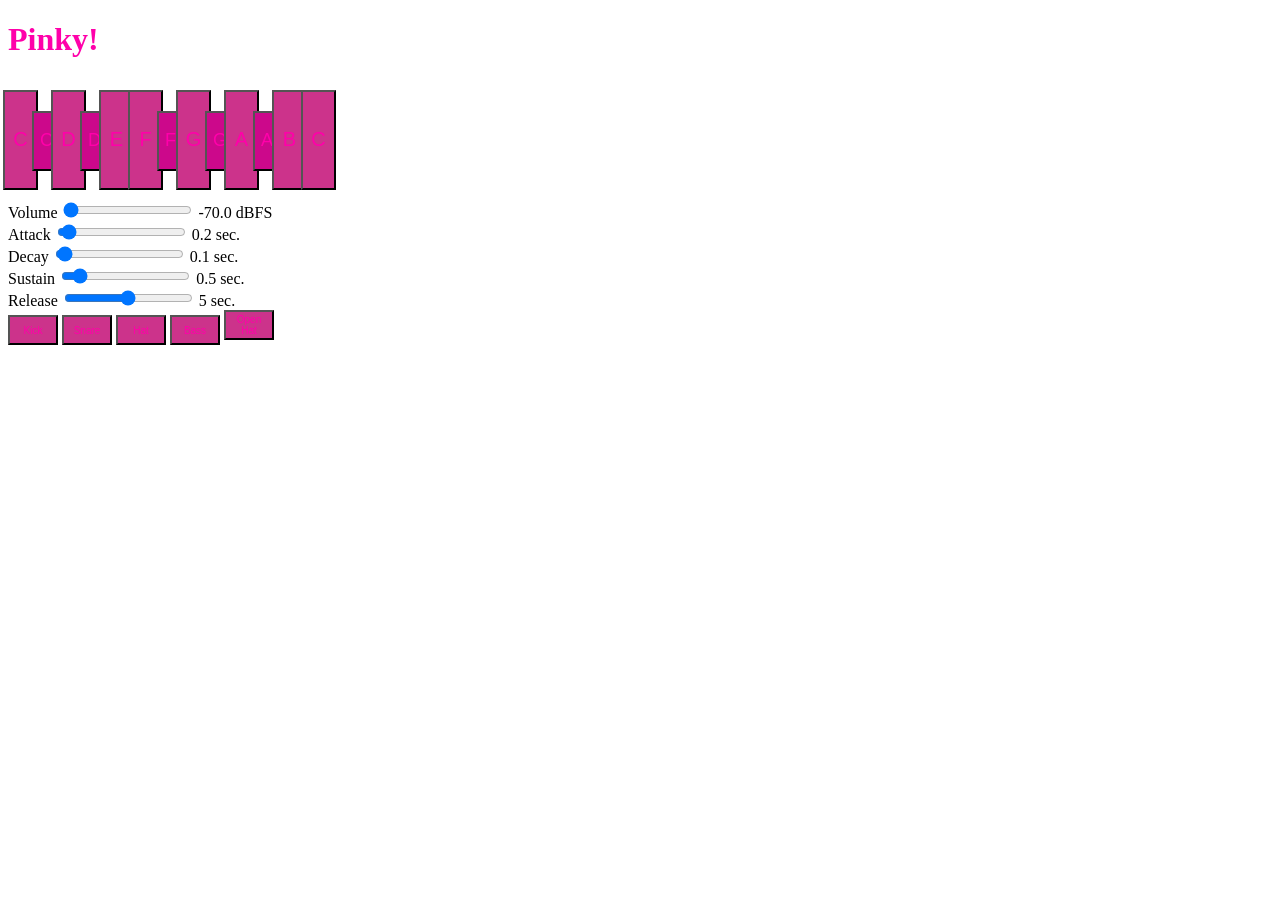
<file: index.html>
<!DOCTYPE html>
<html lang="en">
<head>
  <meta charset="UTF-8">
  <title>Pinky</title>
  <style>
    .medium-btn {
      width: 50px;
      height: 30px;
      font-size: 10px;
      color: #ff00aa;
      background-color: #CC338b
    }
  </style>
  <style>
    .piano-btn {
      width: 35px;
      height: 100px;
      font-size: 20px;
      margin-left: -5px;
      margin-right: -5px;
      margin-top: 10px;
      margin-bottom: 10px;
      color: #ff00aa;
      background-color: #CC338b;
      z-index: 1;
    }
  </style>
  <style>
    .piano-blk-btn {
      width: 25px;
      height: 60px;
      font-size: 18px;
      margin: -5px;
      color: #ff00aa;
      background-color: #cc088b;
      z-index: 2;
    }
  </style>
  <style>
    .pink-txt{
      color: #ff00aa
    }
  </style>
  <!-- Load the main JavaScript module -->
  <script type="module" src="script.js"></script>
</head>
<body>
<h1 class = "pink-txt"> Pinky! </h1>

<!-- Piano keyboard buttons for one octave (C to C, including sharps) -->
<div>
  <button id = "e" class="piano-btn">C</button>
  <button class="piano-blk-btn">C#</button>
  <button class="piano-btn">D</button>
  <button class="piano-blk-btn">D#</button>
  <button class="piano-btn">E</button>
  <button class="piano-btn">F</button>
  <button class="piano-blk-btn">F#</button>
  <button class="piano-btn">G</button>
  <button class="piano-blk-btn">G#</button>
  <button class="piano-btn">A</button>
  <button class="piano-blk-btn">A#</button>
  <button class="piano-btn">B</button>
  <button class="piano-btn">C</button>  <!-- Octave higher C -->
</div>

<!-- Volume control section -->
<div>
  <!-- Volume slider label -->
  <label for="volSlider">Volume</label>

  <!-- Range slider: -70 dB (quiet) to +6 dB (loud) -->
  <input id="volSlider" type="range" value="-70" min="-70" max="6">
  <!-- Display current volume value in decibels full scale (dBFS) -->
  <label for="volSlider" id="volLabel"> -70.0 dBFS</label>


</div>
<!--attack control -->
<div>
<label for="attackSlider">Attack</label>
<!-- Range slider: 0 sec (instant attack) to 5 sec (slow swell) -->
<input id="attackSlider" type="range" value="0.2" step = "0.01" min="0" max="5">
<!-- Display current attack value in seconds (sec.) -->
<label for="attackSlider" id="attackLabel"> 0.2 sec.</label>
</div>

<!--decay control -->
<div>
  <label for="decaySlider">Decay</label>
  <!-- Range slider: 0 sec (instant attack) to 5 sec (slow swell) -->
  <input id="decaySlider" type="range" value="0.1" step = "0.01" min="0" max="5">
  <!-- Display current attack value in seconds (sec.) -->
  <label for="decaySlider" id="decayLabel"> 0.1 sec.</label>
</div>

<!--sustain control -->
<div>
  <label for="susSlider">Sustain</label>
  <!-- Range slider: 0 sec (instant attack) to 5 sec (slow swell) -->
  <input id="susSlider" type="range" value="5" min="0" max="50">
  <!-- Display current attack value in seconds (sec.) -->
  <label for="susSlider" id="susLabel"> 0.5 sec.</label>
</div>

<!--release control -->
<div>
  <label for="relSlider">Release</label>
  <!-- Range slider: 0 sec (instant attack) to 5 sec (slow swell) -->
  <input id="relSlider" type="range" value="5" step = "0.01" min="0" max="10">
  <!-- Display current attack value in seconds (sec.) -->
  <label for="relSlider" id="relLabel"> 5 sec.</label>
</div>
<div>
  <button class ="medium-btn" id="kick" >Kick</button>
  <button class ="medium-btn" id="snare">Snare</button>
  <button class ="medium-btn" id="hat">Hat</button>
  <button class ="medium-btn" id="bass">Bass</button>
  <button class ="medium-btn" id="open hat">Open Hat</button>
</div>
</body>
</html>
</file>
